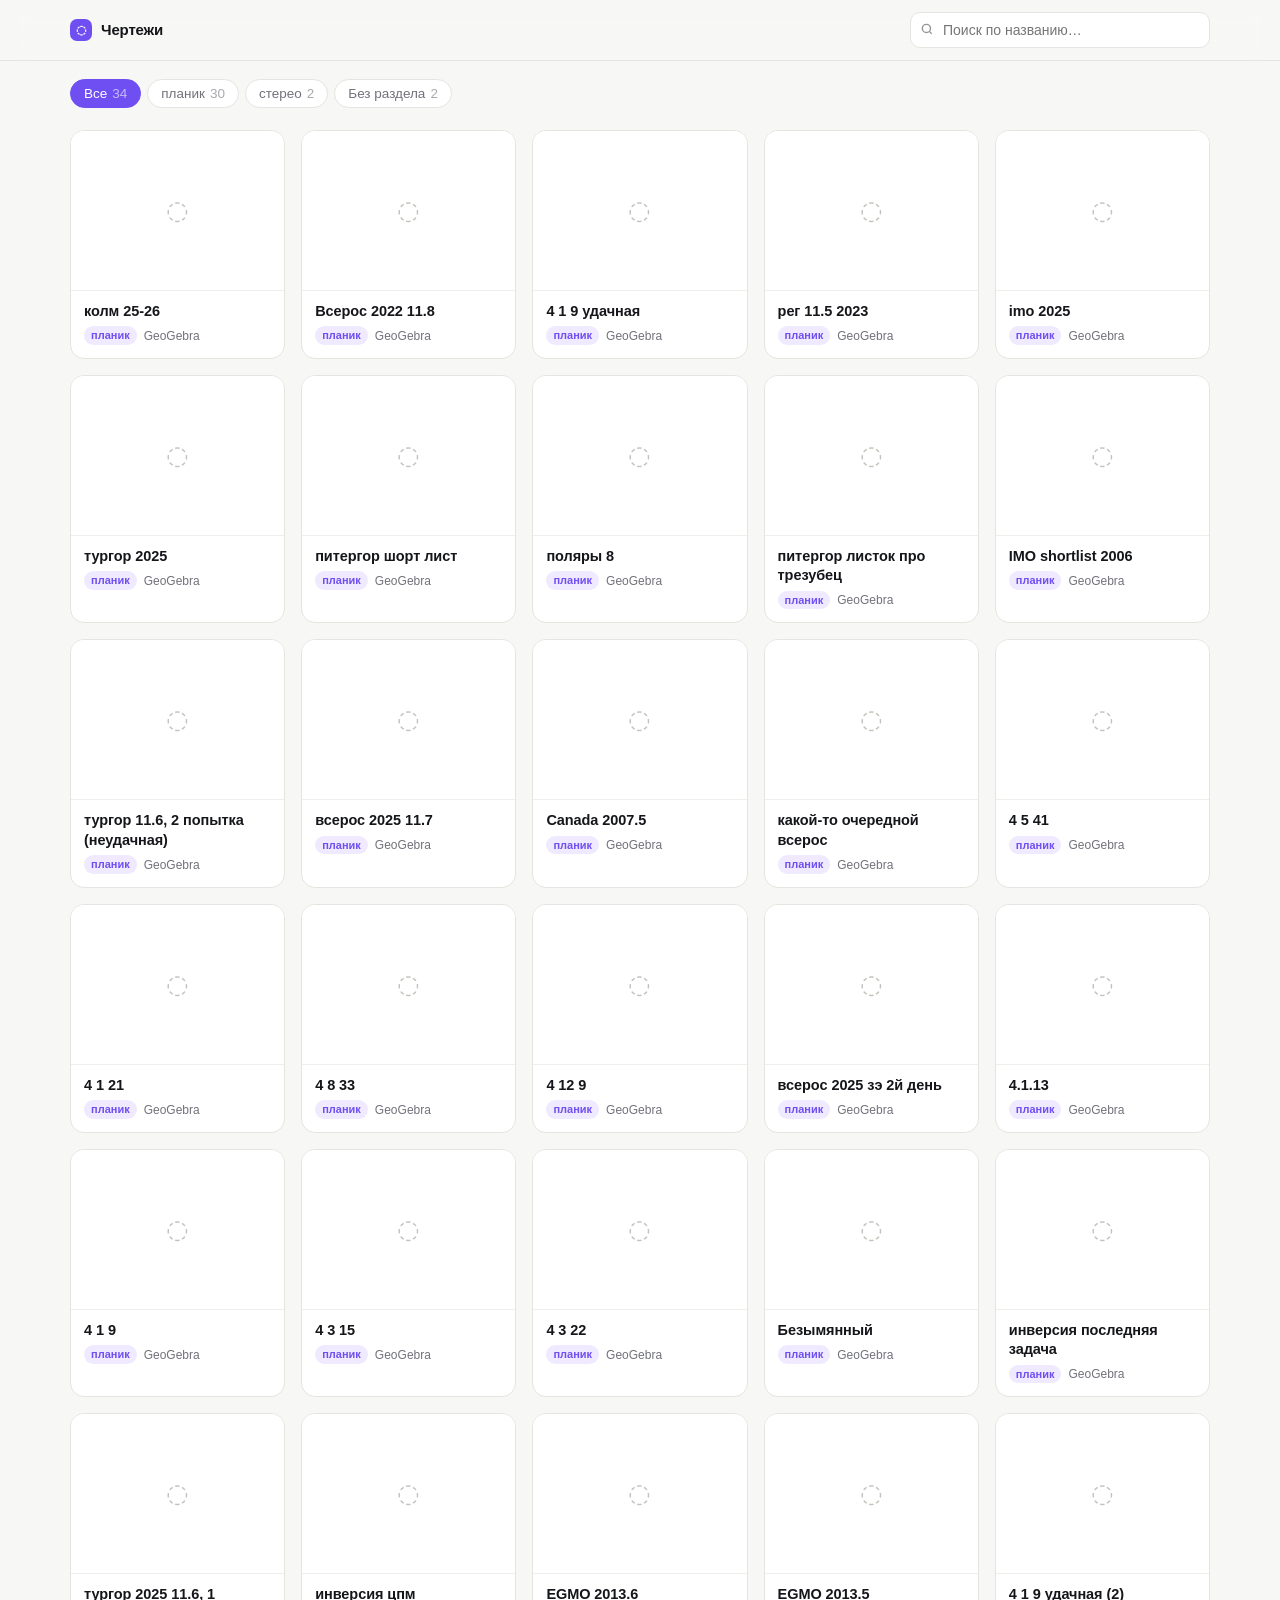
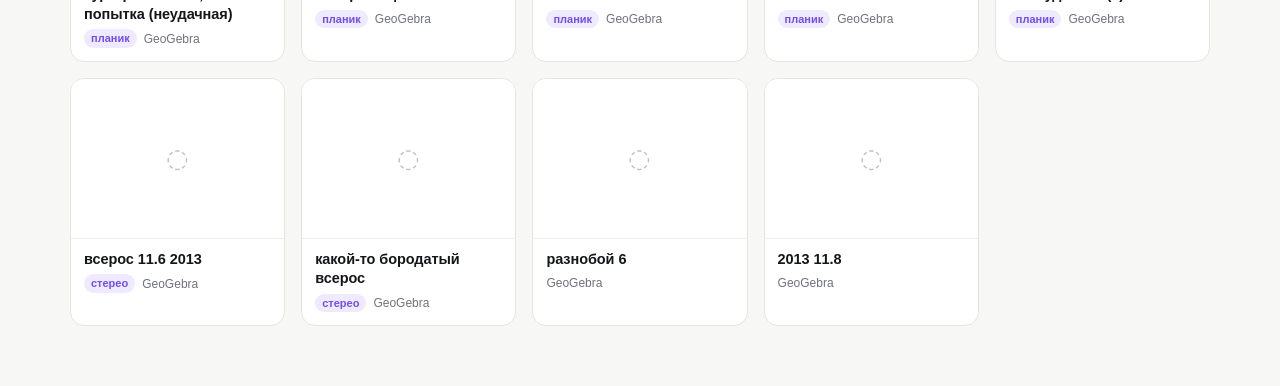
<file: index.html>
<!doctype html>
<html lang="ru">
<head>
<meta charset="utf-8">
<meta name="viewport" content="width=device-width,initial-scale=1">
<title>Чертежи</title>
<meta name="description" content="Геометрические чертежи в GeoGebra — интерактивные, крутятся и двигаются прямо в браузере.">
<meta property="og:title" content="Чертежи">
<meta property="og:description" content="Интерактивные чертежи GeoGebra">
<meta property="og:type" content="website">
<link rel="icon" href="data:image/svg+xml,<svg xmlns='http://www.w3.org/2000/svg' viewBox='0 0 32 32'><rect width='32' height='32' rx='9' fill='%236f4ef2'/><circle cx='16' cy='16' r='8' fill='none' stroke='white' stroke-width='2'/><circle cx='16' cy='8' r='2.4' fill='white'/></svg>">
<link rel="stylesheet" href="assets/style.css">
</head>
<body>
<header class="top">
  <div class="wrap top-in">
    <a class="brand" href="./"><span class="dot">◌</span> Чертежи</a>
    <span class="grow"></span>
    <label class="search">
      <svg width="14" height="14" viewBox="0 0 24 24" fill="none" stroke="currentColor" stroke-width="2.4"><circle cx="11" cy="11" r="7"/><path d="m20 20-3.5-3.5"/></svg>
      <input id="q" type="search" placeholder="Поиск по названию…" autocomplete="off">
    </label>
  </div>
</header>

<main class="wrap">
  <div class="tabs" id="tabs"></div>
  <div class="grid" id="grid"></div>
  <div class="empty" id="empty" hidden>Ничего не нашлось</div>
</main>

<script src="assets/gallery.js"></script>
</body>
</html>
</file>
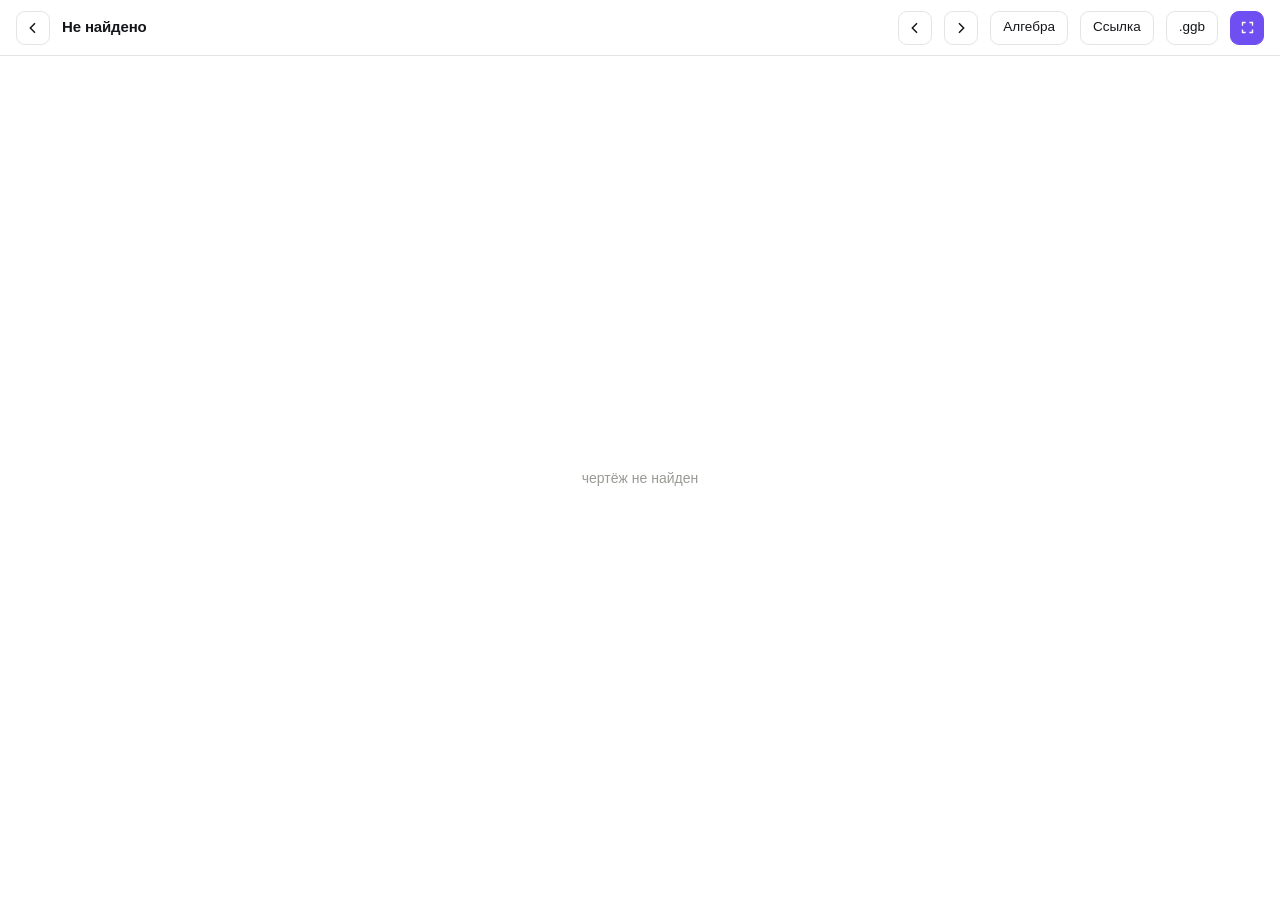
<file: view.html>
<!doctype html>
<html lang="ru">
<head>
<meta charset="utf-8">
<meta name="viewport" content="width=device-width,initial-scale=1,viewport-fit=cover">
<title>Чертёж</title>
<link rel="icon" href="data:image/svg+xml,<svg xmlns='http://www.w3.org/2000/svg' viewBox='0 0 32 32'><rect width='32' height='32' rx='9' fill='%236f4ef2'/><circle cx='16' cy='16' r='8' fill='none' stroke='white' stroke-width='2'/><circle cx='16' cy='8' r='2.4' fill='white'/></svg>">
<link rel="stylesheet" href="assets/style.css">
</head>
<body class="viewer">
<header class="vtop">
  <a class="btn icon" id="back" href="./" title="К списку">
    <svg width="16" height="16" viewBox="0 0 24 24" fill="none" stroke="currentColor" stroke-width="2.2"><path d="M15 5 8 12l7 7"/></svg>
  </a>
  <h1 id="title">…</h1>
  <span class="chip hide-sm" id="folder" hidden></span>
  <span class="grow" style="flex:1"></span>
  <button class="btn icon" id="prev" title="Предыдущий (←)">
    <svg width="16" height="16" viewBox="0 0 24 24" fill="none" stroke="currentColor" stroke-width="2.2"><path d="M15 5 8 12l7 7"/></svg>
  </button>
  <button class="btn icon" id="next" title="Следующий (→)">
    <svg width="16" height="16" viewBox="0 0 24 24" fill="none" stroke="currentColor" stroke-width="2.2"><path d="m9 5 7 7-7 7"/></svg>
  </button>
  <button class="btn hide-sm" id="algebra" title="Показать/скрыть панель алгебры">Алгебра</button>
  <button class="btn hide-sm" id="copy">Ссылка</button>
  <a class="btn hide-sm" id="dl" href="#">.ggb</a>
  <button class="btn primary icon" id="fs" title="На весь экран">
    <svg width="15" height="15" viewBox="0 0 24 24" fill="none" stroke="currentColor" stroke-width="2.2"><path d="M4 9V4h5M20 9V4h-5M4 15v5h5M20 15v5h-5"/></svg>
  </button>
</header>

<div class="stage" id="stage">
  <div class="loading" id="loading">загружаю чертёж…</div>
  <div id="ggb"></div>
</div>

<div class="toast" id="toast"></div>

<script src="https://www.geogebra.org/apps/deployggb.js"></script>
<script src="assets/viewer.js"></script>
</body>
</html>
</file>
<file: assets/style.css>
:root{
  --bg:#f7f7f5; --panel:#ffffff; --ink:#15161a; --muted:#71727a;
  --line:#e4e4e0; --line-soft:#eeeeea; --accent:#6f4ef2; --accent-soft:#efeaff;
  --shadow:0 1px 2px rgba(16,16,24,.05), 0 8px 24px -12px rgba(16,16,24,.18);
  --radius:14px;
}
@media (prefers-color-scheme:dark){
  :root{
    --bg:#0f1014; --panel:#171920; --ink:#eceef4; --muted:#9497a3;
    --line:#262933; --line-soft:#1e2129; --accent:#9d86ff; --accent-soft:#241f3d;
    --shadow:0 1px 2px rgba(0,0,0,.4), 0 10px 30px -14px rgba(0,0,0,.8);
  }
}
*{box-sizing:border-box}
html,body{margin:0;padding:0}
body{
  background:var(--bg); color:var(--ink);
  font:15px/1.5 ui-sans-serif,-apple-system,"Segoe UI",Inter,Roboto,"Helvetica Neue",Arial,sans-serif;
  -webkit-font-smoothing:antialiased;
}
a{color:inherit;text-decoration:none}
.wrap{max-width:1180px;margin:0 auto;padding:0 20px}

/* ── шапка ─────────────────────────────────────────────── */
.top{position:sticky;top:0;z-index:20;background:color-mix(in srgb,var(--bg) 88%,transparent);
  backdrop-filter:blur(12px);border-bottom:1px solid var(--line)}
.top-in{display:flex;align-items:center;gap:14px;height:60px}
.brand{display:flex;align-items:center;gap:9px;font-weight:640;letter-spacing:-.01em;white-space:nowrap}
.brand .dot{width:22px;height:22px;border-radius:7px;background:var(--accent);
  display:grid;place-items:center;color:#fff;font-size:12px;font-weight:700}
.grow{flex:1}
.search{position:relative;flex:0 1 300px}
.search input{
  width:100%;height:36px;padding:0 12px 0 32px;border-radius:10px;
  border:1px solid var(--line);background:var(--panel);color:var(--ink);font:inherit;font-size:14px}
.search input:focus{outline:none;border-color:var(--accent);box-shadow:0 0 0 3px var(--accent-soft)}
.search svg{position:absolute;left:10px;top:10px;opacity:.45}

/* ── разделы ───────────────────────────────────────────── */
.tabs{display:flex;gap:6px;flex-wrap:wrap;padding:18px 0 4px}
.tab{padding:6px 13px;border-radius:999px;border:1px solid var(--line);
  background:var(--panel);color:var(--muted);font-size:13.5px;cursor:pointer;white-space:nowrap}
.tab:hover{color:var(--ink)}
.tab[aria-selected=true]{background:var(--accent);border-color:var(--accent);color:#fff}
.tab .n{opacity:.6;margin-left:5px;font-variant-numeric:tabular-nums}

/* ── сетка ─────────────────────────────────────────────── */
.grid{display:grid;gap:16px;padding:18px 0 60px;
  grid-template-columns:repeat(auto-fill,minmax(215px,1fr))}
.card{background:var(--panel);border:1px solid var(--line);border-radius:var(--radius);
  overflow:hidden;display:flex;flex-direction:column;transition:transform .14s,box-shadow .14s,border-color .14s}
.card:hover{transform:translateY(-2px);box-shadow:var(--shadow);border-color:color-mix(in srgb,var(--accent) 45%,var(--line))}
.thumb{aspect-ratio:4/3;background:#fff;display:grid;place-items:center;overflow:hidden;
  border-bottom:1px solid var(--line-soft)}
.thumb img{width:100%;height:100%;object-fit:contain;padding:6px}
.thumb .ph{color:#c3c3bd;font-size:26px}
.meta{padding:11px 13px 13px}
.meta h3{margin:0;font-size:14.5px;font-weight:580;line-height:1.35;letter-spacing:-.005em;
  overflow-wrap:anywhere}
.meta .sub{margin-top:5px;font-size:12px;color:var(--muted);display:flex;gap:7px;align-items:center}
.chip{font-size:11px;padding:1px 7px;border-radius:999px;background:var(--accent-soft);
  color:var(--accent);font-weight:560}
.empty{padding:70px 0;text-align:center;color:var(--muted)}

/* ── просмотр ──────────────────────────────────────────── */
body.viewer{height:100dvh;display:flex;flex-direction:column;overflow:hidden}
.vtop{display:flex;align-items:center;gap:12px;height:56px;padding:0 16px;
  border-bottom:1px solid var(--line);background:var(--panel);flex:none}
.vtop h1{margin:0;font-size:15px;font-weight:600;letter-spacing:-.01em;
  white-space:nowrap;overflow:hidden;text-overflow:ellipsis}
.btn{display:inline-flex;align-items:center;gap:6px;height:34px;padding:0 12px;border-radius:9px;
  border:1px solid var(--line);background:var(--panel);color:var(--ink);
  font:inherit;font-size:13.5px;cursor:pointer;white-space:nowrap}
.btn:hover{border-color:var(--accent);color:var(--accent)}
.btn.icon{padding:0;width:34px;justify-content:center}
.btn.primary{background:var(--accent);border-color:var(--accent);color:#fff}
.btn.primary:hover{color:#fff;opacity:.9}
.stage{flex:1;min-height:0;background:#fff;position:relative}
#ggb{position:absolute;inset:0}
.loading{position:absolute;inset:0;display:grid;place-items:center;color:#9a9a95;font-size:14px;
  background:#fff;z-index:2}
.toast{position:fixed;left:50%;bottom:26px;transform:translateX(-50%) translateY(12px);
  background:var(--ink);color:var(--bg);padding:9px 16px;border-radius:10px;font-size:13.5px;
  opacity:0;pointer-events:none;transition:.2s}
.toast.on{opacity:1;transform:translateX(-50%) translateY(0)}
@media (max-width:640px){
  .grid{grid-template-columns:repeat(auto-fill,minmax(148px,1fr));gap:11px;padding-bottom:40px}
  .meta{padding:9px 10px 11px}
  .meta h3{font-size:13.5px}
  .vtop{padding:0 10px;gap:8px}
  .vtop .hide-sm{display:none}
  .top-in{height:auto;padding:12px 0;flex-wrap:wrap}
  .search{flex:1 1 100%;order:3}
}
.btn:disabled{opacity:.35;cursor:default}
.btn:disabled:hover{border-color:var(--line);color:var(--ink)}
.btn[aria-pressed=true]{background:var(--accent-soft);border-color:var(--accent);color:var(--accent)}
</file>
